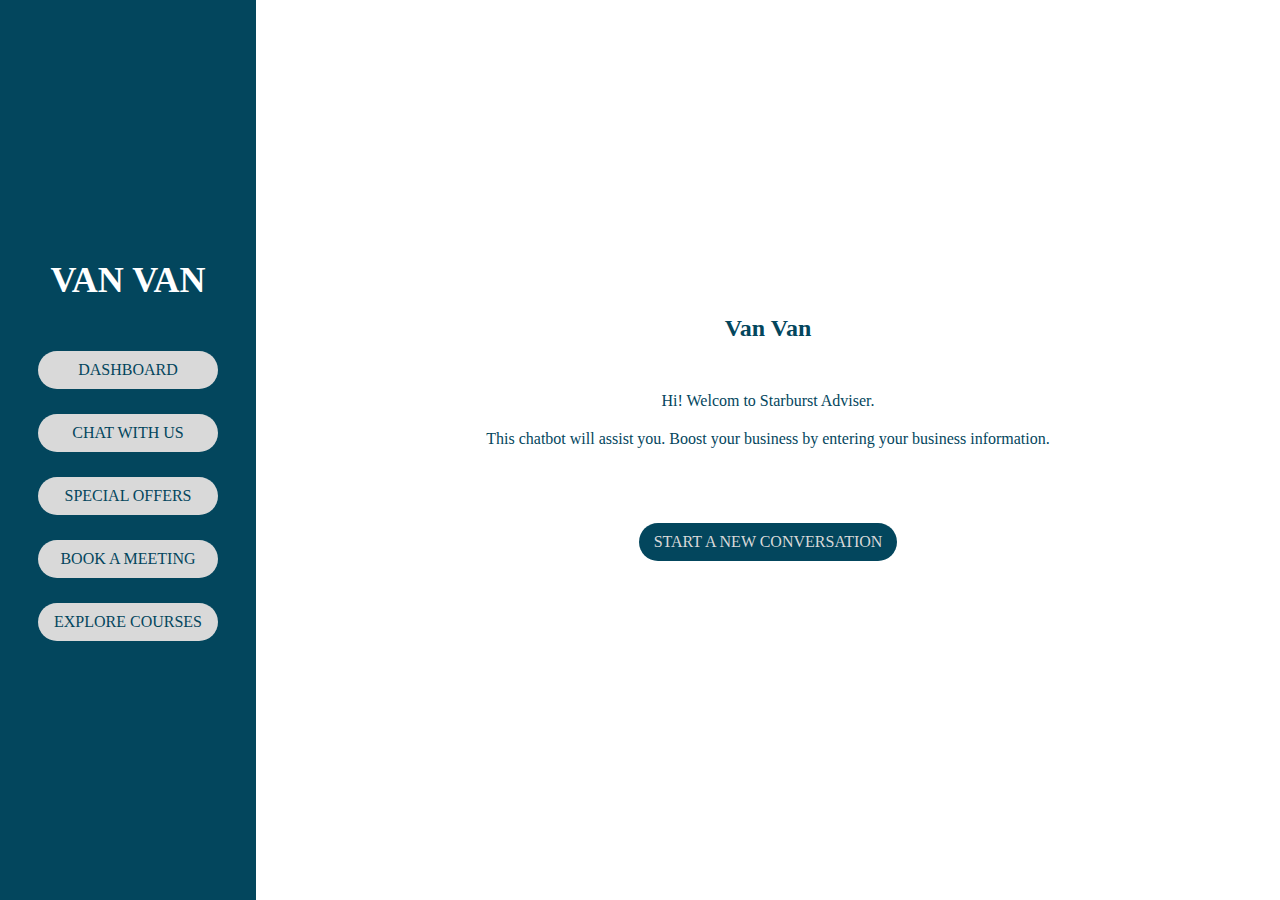
<file: vlr/index.html>
<!DOCTYPE html>
<html>

<head>
  <meta name="viewport" content="width=device-width, initial-scale=1">
  <title>Dashboard</title>
  <link rel="stylesheet" href="css/style.css">
  <link rel="stylesheet" href="https://cdnjs.cloudflare.com/ajax/libs/font-awesome/4.7.0/css/font-awesome.min.css">
</head>

<body>

  <div class="wrapper clearfix">
    <header class="header">
      <nav class="nav-bar">
        <h1><a href="index.html" class="logo">Van Van</a></h1>
        <ul class="main-nav">
          <li>
            <a href="#">Dashboard</a>
          </li>
          <li>
            <a href="chat.html">Chat with us</a>
          </li>
          <li>
            <a href="#">Special offers</a>
          </li>
          <li>
            <a href="#">Book a meeting</a>
          </li>
          <li>
            <a href="#">Explore courses</a>
          </li>
        </ul>
      </nav>
    </header>
    <!-- Header -->

    <section class="sec-main">
      <div class="intro inner-cht">
        <h2 class="u-name">Van Van</h2>
        <p class="welcome">Hi! Welcom to Starburst Adviser.</p>
        <p class="gtext">This chatbot will assist you. Boost your business by entering your business information.</p>
        <a href="chat.html">START A NEW CONVERSATION</a>
      </div>
    </section>
    <!-- sec-main -->
  </div>
  <!-- wrapper -->

</body>

</html>
</file>
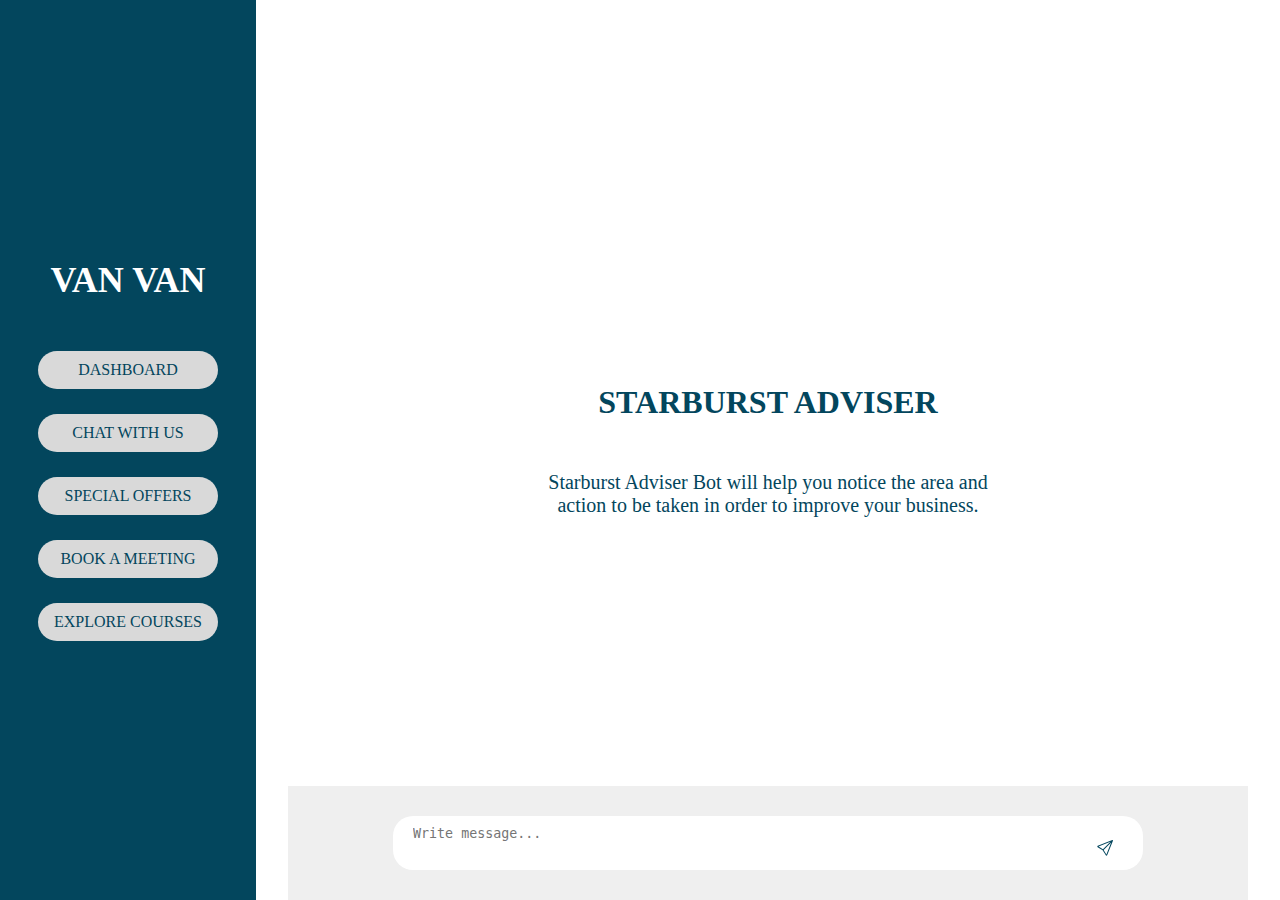
<file: vlr/chat.html>
<!DOCTYPE html>
<html>

<head>
  <meta name="viewport" content="width=device-width, initial-scale=1">
  <title>Chat</title>
  <link rel="stylesheet" href="css/style.css">
  <link rel="stylesheet" href="https://cdnjs.cloudflare.com/ajax/libs/font-awesome/6.4.0/css/all.min.css">
</head>

<body>

  <div class="wrapper">
    <header class="header">
      <nav class="nav-bar">
        <h1><a href="index.html" class="logo">Van Van</a></h1>
        <ul class="main-nav">
          <li>
            <a href="index.html">Dashboard</a>
          </li>
          <li>
            <a href="#">Chat with us</a>
          </li>
          <li>
            <a href="#">Special offers</a>
          </li>
          <li>
            <a href="#">Book a meeting</a>
          </li>
          <li>
            <a href="#">Explore courses</a>
          </li>
        </ul>
      </nav>
    </header>
    <!-- Header -->

    <section class="sec-main">
      <div class="intro inner-cht">
        <h2 class="ttl">STARBURST ADVISER</h2>
        <p class="c-text">Starburst Adviser Bot will help you notice the area and action to be taken in order to improve
          your business.</p>
        <div class="message-box">
          <div class="input-box">
            <textarea rows="2" placeholder="Write message..."></textarea>
            <button class="icon-box">
              <svg xmlns="http://www.w3.org/2000/svg" width="16" height="16" fill="currentColor" class="bi bi-send"
                viewBox="0 0 16 16">
                <path
                  d="M15.854.146a.5.5 0 0 1 .11.54l-5.819 14.547a.75.75 0 0 1-1.329.124l-3.178-4.995L.643 7.184a.75.75 0 0 1 .124-1.33L15.314.037a.5.5 0 0 1 .54.11ZM6.636 10.07l2.761 4.338L14.13 2.576 6.636 10.07Zm6.787-8.201L1.591 6.602l4.339 2.76 7.494-7.493Z" />
              </svg>
            </button>
          </div>
        </div>
      </div>
    </section>
    <!-- sec-main -->
  </div>
  <!-- wraper -->
</body>

</html>
</file>
<file: vlr/css/style.css>
* {
  margin: 0;
  padding: 0;
  box-sizing: border-box;
}

.clearfix {
  display: block;
  clear: both;
  content: "";
}

.header {
  float: left;
  width: 20%;
  height: 100vh;
  background-color: #03465D;
}

.nav-bar {
  position: relative;
  top: 50%;
  transform: translateY(-50%);
}

a {
  color: #000;
  text-decoration: none;
  text-align: center;
  text-transform: uppercase;
}

a:hover {
  opacity: 0.8;
}

a:hover,
button:hover {
  cursor: pointer;
}

.logo {
  display: block;
  margin-bottom: 50px;
  color: #fff;
  font-size: 36px;
}

.logo:hover {
  opacity: 1;
}


.main-nav a {
  display: block;
  width: 70%;
  margin: 25px auto;
  padding: 10px 15px;
  background-color: #D9D9D9;
  color: #03465D;
  border-radius: 20px;
}

.main-nav a:hover {
  color: black;
}

/* sec-main */
.sec-main {
  float: right;
  width: 80%;
  color: #03465D;
  text-align: center;
}

.inner-cht {
  display: flex;
  position: relative;
  flex-direction: column;
  justify-content: center;
  height: 100vh;
  margin: 0 auto;
  max-width: 960px;
}

.inner-cht:hover {
  background-color: rgba(216, 216, 216, 0.2);
}

.u-name,
.gtext,
.ttl {
  margin-bottom: 50px;
}

.welcome {
  margin-bottom: 20px;
}

.sec-main a {
  display: inline-block;
  margin: 25px auto;
  padding: 10px 15px;
  background-color: #03465D;
  color: #D9D9D9;
  border-radius: 20px;
}

.ttl {
  font-size: 32px;
}

.c-text {
  width: 50%;
  margin: 0 auto;
  font-size: 20px;
}

.message-box {
  position: absolute;
  bottom: 0;
  width: 100%;
  padding: 30px 0;
  background-color: rgba(216, 216, 216, 0.4);
}

.input-box {
  width: 750px;
  margin: 0 auto;
  padding: 10px 20px;
  background-color: #fff;
  text-align: left;
  border-radius: 20px;
}

textarea {
  width: 680px;
  overflow: hidden;
  border: none;
  outline: none;
  resize: none;
}

textarea {
  overflow: auto;
  -webkit-scrollbar: none;
  /* For Safari and Chrome */
  scrollbar-width: none;
  /* For Firefox */
}

textarea::-webkit-scrollbar {
  display: none;
  /* For Safari and Chrome */
}


.icon-box {
  border: none;
  background-color: #fff;
}

.bi {
  color: #03465D;
}
</file>
